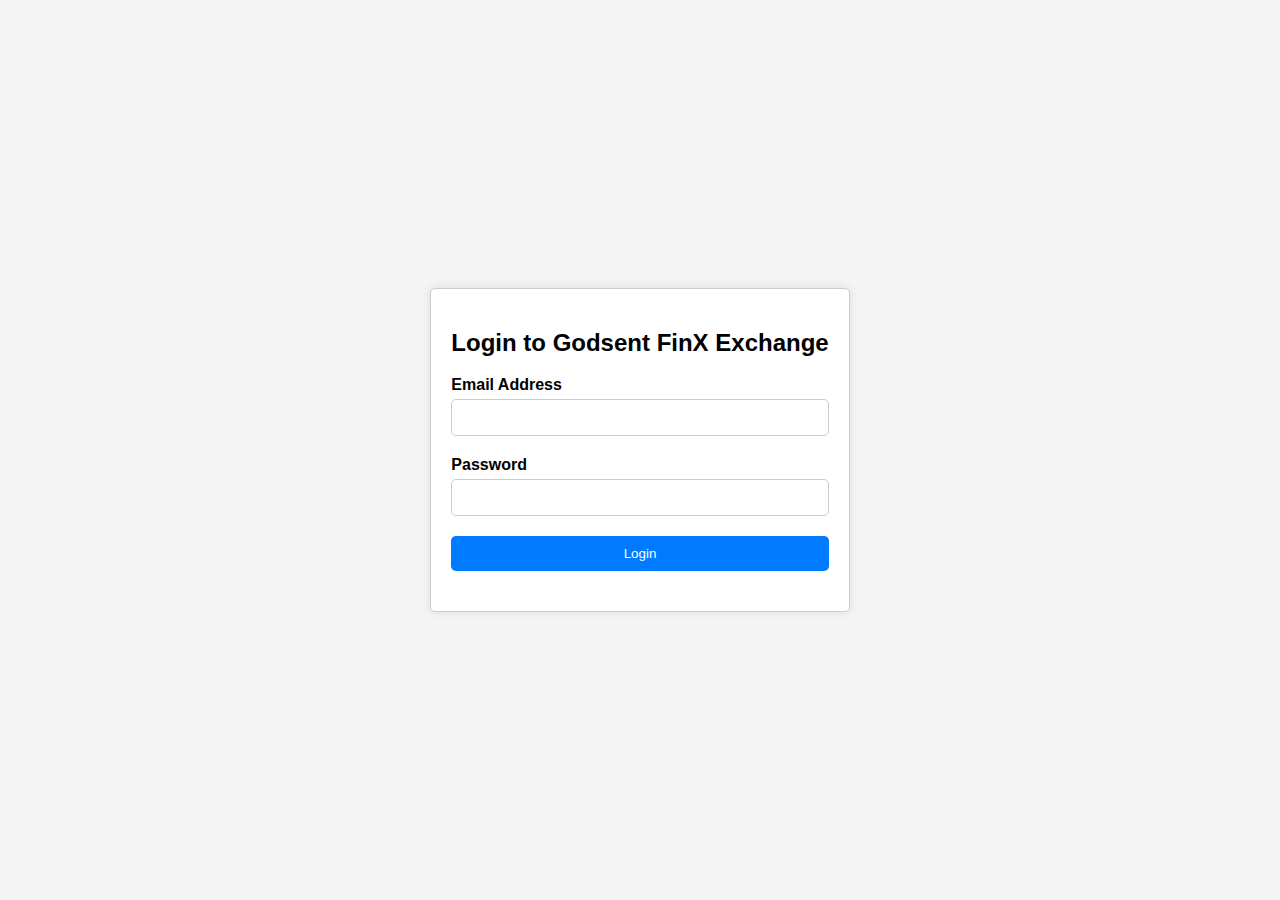
<file: login.html>
<html lang="en">
<head>
    <meta charset="UTF-8">
    <meta name="viewport" content="width=device-width, initial-scale=1.0">
    <title>Login - Godsent FinX Exchange</title>
    <style>
        /* Add your CSS styles here */
        body {
            font-family: Arial, sans-serif;
            background-color: #f4f4f4;
            margin: 0;
            padding: 0;
            height: 100vh;
            display: flex;
            justify-content: center;
            align-items: center;
        }
        .container {
            max-width: 400px;
            padding: 20px;
            border: 1px solid #ccc;
            border-radius: 5px;
            background-color: #fff;
            box-shadow: 0 0 10px rgba(0, 0, 0, 0.1);
        }
        .form-group {
            margin-bottom: 20px;
        }
        .form-group label {
            display: block;
            font-weight: bold;
            margin-bottom: 5px;
        }
        .form-group input[type="text"],
        .form-group input[type="password"] {
            width: 100%;
            padding: 10px;
            border: 1px solid #ccc;
            border-radius: 5px;
        }
        .form-group button[type="submit"] {
            width: 100%;
            padding: 10px;
            background-color: #007bff;
            color: #fff;
            border: none;
            border-radius: 5px;
            cursor: pointer;
        }
        .form-group button[type="submit"]:hover {
            background-color: #0056b3;
        }
        .error-message {
            color: red;
            font-size: 12px;
            margin-top: 5px;
        }
    </style>
</head>
<body>
    <div class="container">
        <h2>Login to Godsent FinX Exchange</h2>
        <form id="login-form" onsubmit="validateLogin(event)">
            <div class="form-group">
                <label for="email">Email Address</label>
                <input type="text" id="email" name="email" required>
            </div>
            <div class="form-group">
                <label for="password">Password</label>
                <input type="password" id="password" name="password" required>
            </div>
            <div class="form-group">
                <button type="submit">Login</button>
            </div>
            <div id="error-message" class="error-message"></div>
        </form>
    </div>
    <script>
        function validateLogin(event) {
            event.preventDefault(); // Prevent the default form submission
            
            // Get form values
            var email = document.getElementById('email').value;
            var password = document.getElementById('password').value;

            // Validate login credentials (You may replace this with backend validation)
            var storedEmail = localStorage.getItem('registeredEmail');
            var storedPassword = localStorage.getItem('registeredPassword');

            if (email === storedEmail && password === storedPassword) {
                // Login successful, redirect to services page
                window.location.href = "services.html";
            } else {
                // Display error message for invalid credentials
                document.getElementById('error-message').innerText = "Invalid email or password.";
            }
        }
    </script>
</body>
</html>
</file>
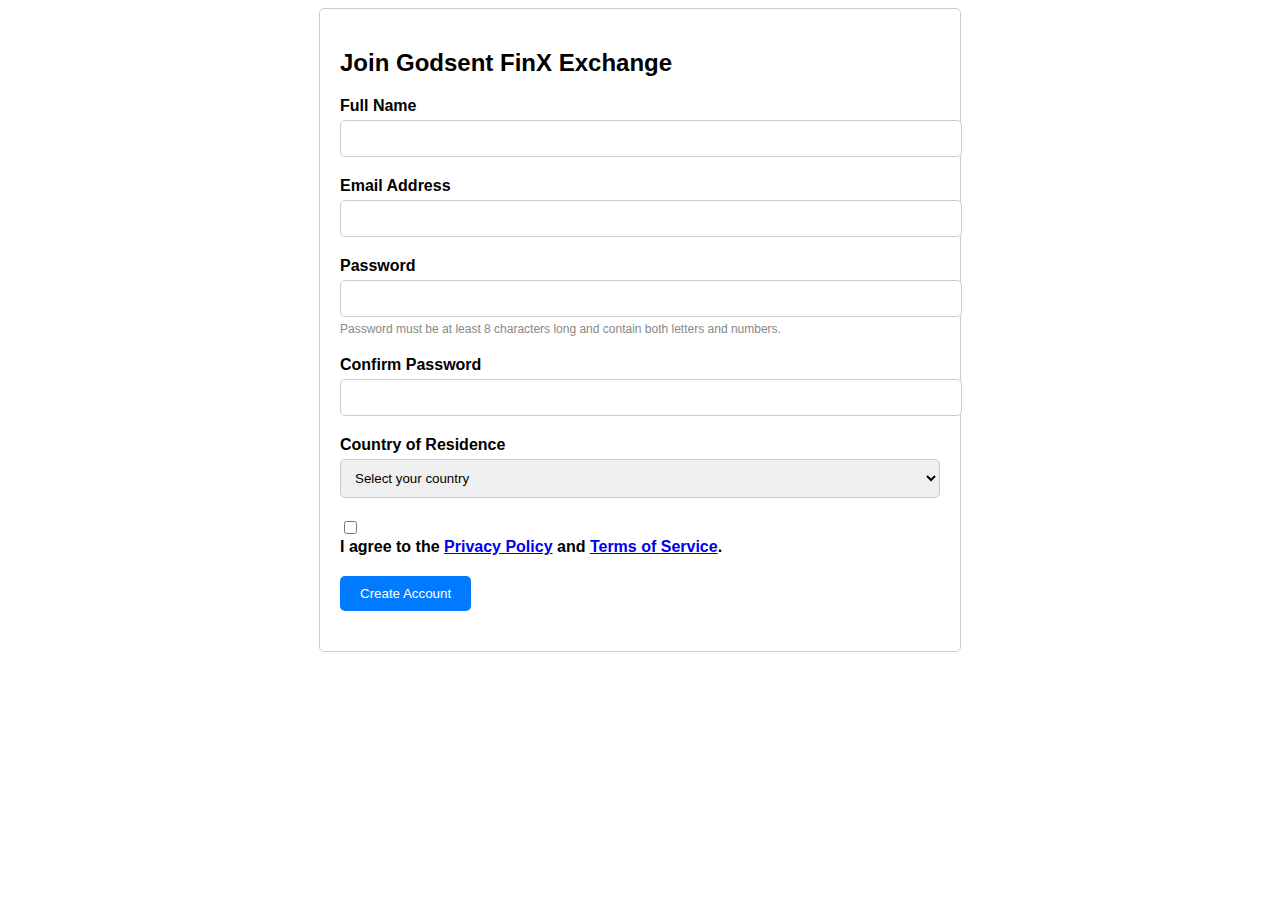
<file: register.html>
<!DOCTYPE html>
<html lang="en">
<head>
    <meta charset="UTF-8">
    <meta name="viewport" content="width=device-width, initial-scale=1.0">
    <title>Register - Godsent FinX Exchange</title>
    <style>
        .container {
            max-width: 600px;
            margin: 0 auto;
            padding: 20px;
            border: 1px solid #ccc;
            border-radius: 5px;
            font-family: Arial, sans-serif;
        }
        .form-group {
            margin-bottom: 20px;
        }
        .form-group label {
            display: block;
            font-weight: bold;
            margin-bottom: 5px;
        }
        .form-group input[type="text"],
        .form-group input[type="email"],
        .form-group input[type="password"],
        .form-group select {
            width: 100%;
            padding: 10px;
            border: 1px solid #ccc;
            border-radius: 5px;
            font-family: Arial, sans-serif;
        }
        .form-group small {
            display: block;
            margin-top: 5px;
            font-size: 12px;
            color: #888;
        }
        .form-group input[type="checkbox"] {
            margin-right: 10px;
        }
        .form-group button[type="submit"] {
            padding: 10px 20px;
            background-color: #007bff;
            color: white;
            border: none;
            border-radius: 5px;
            cursor: pointer;
            font-family: Arial, sans-serif;
        }
        .form-group button[type="submit"]:hover {
            background-color: #0056b3;
        }
    </style>
</head>
<body>
    <div class="container">
        <h2>Join Godsent FinX Exchange</h2>
        <form id="registration-form">
            <div class="form-group">
                <label for="full-name">Full Name</label>
                <input type="text" id="full-name" name="full-name" required>
            </div>
            <div class="form-group">
                <label for="email">Email Address</label>
                <input type="email" id="email" name="email" required>
            </div>
            <div class="form-group">
                <label for="password">Password</label>
                <input type="password" id="password" name="password" pattern="(?=.*\d)(?=.*[a-zA-Z]).{8,}" required>
                <small>Password must be at least 8 characters long and contain both letters and numbers.</small>
            </div>
            <div class="form-group">
                <label for="confirm-password">Confirm Password</label>
                <input type="password" id="confirm-password" name="confirm-password" required>
            </div>
            <div class="form-group">
                <label for="country">Country of Residence</label>
                <select id="country" name="country" required>
                    <option value="" disabled selected>Select your country</option>
                    <option value="USA">United States</option>
                    <option value="UK">United Kingdom</option>
                    <option value="CA">Canada</option>
                    <option value="AU">Australia</option>
                    <option value="NZ">New Zealand</option>
                    <option value="CN">China</option>
                    <option value="IN">India</option>
                    <option value="JP">Japan</option>
                    <option value="DE">Germany</option>
                    <option value="FR">France</option>
                    <option value="IT">Italy</option>
                    <option value="BR">Brazil</option>
                    <option value="RU">Russia</option>
                    <option value="ZA">South Africa</option>
                    <!-- Add more countries as needed -->
                </select>
            </div>
            <div class="form-group">
                <input type="checkbox" id="agree-terms" name="agree-terms" required>
                <label for="agree-terms">I agree to the <a href="/privacy-policy">Privacy Policy</a> and <a href="/terms-of-service">Terms of Service</a>.</label>
            </div>
            <div class="form-group">
                <button type="submit" onclick="sendEmail(event)">Create Account</button>
            </div>
        </form>
    </div>
    <script>
        function sendEmail(event) {
            event.preventDefault(); // Prevent the default form submission
            
            // Ideally, replace this with a secure server-side implementation
            alert('Please replace this functionality with a server-side solution for security and privacy.');
        }
    </script>
</body>
</html>
</file>
